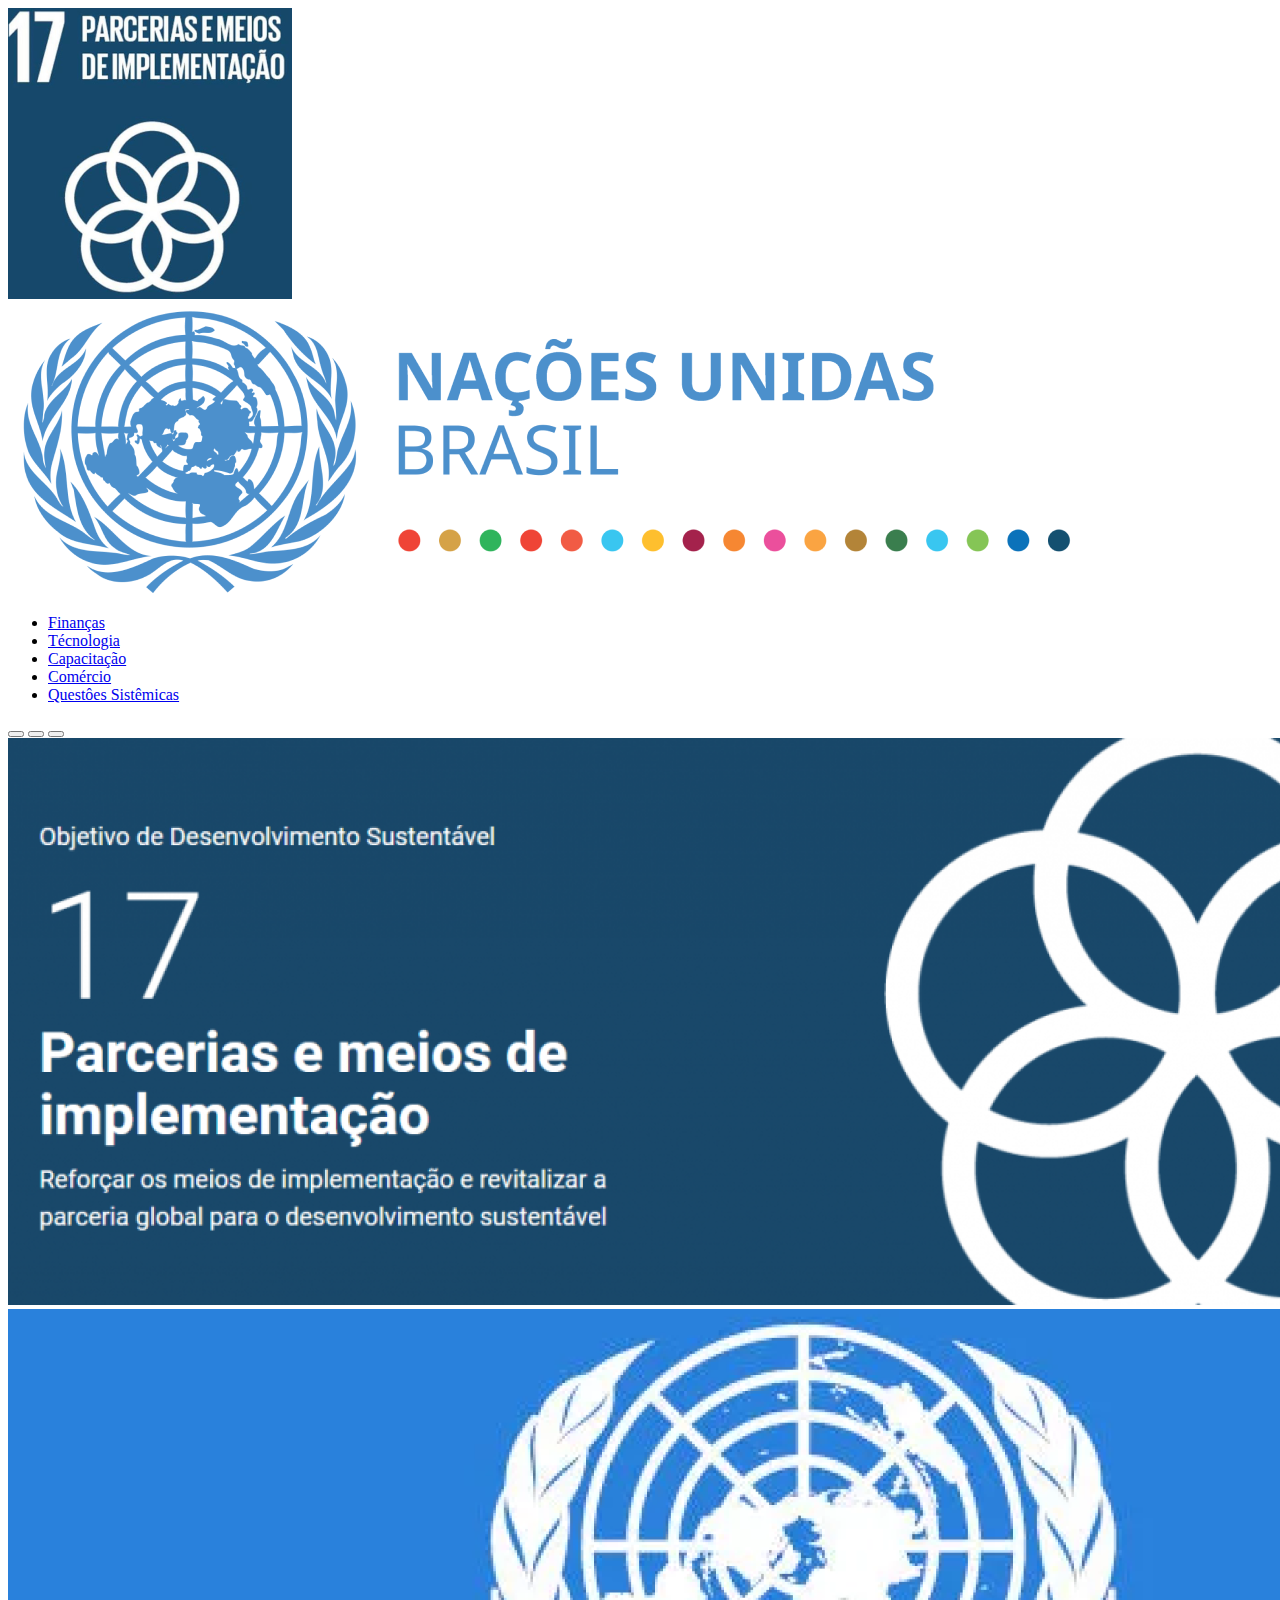
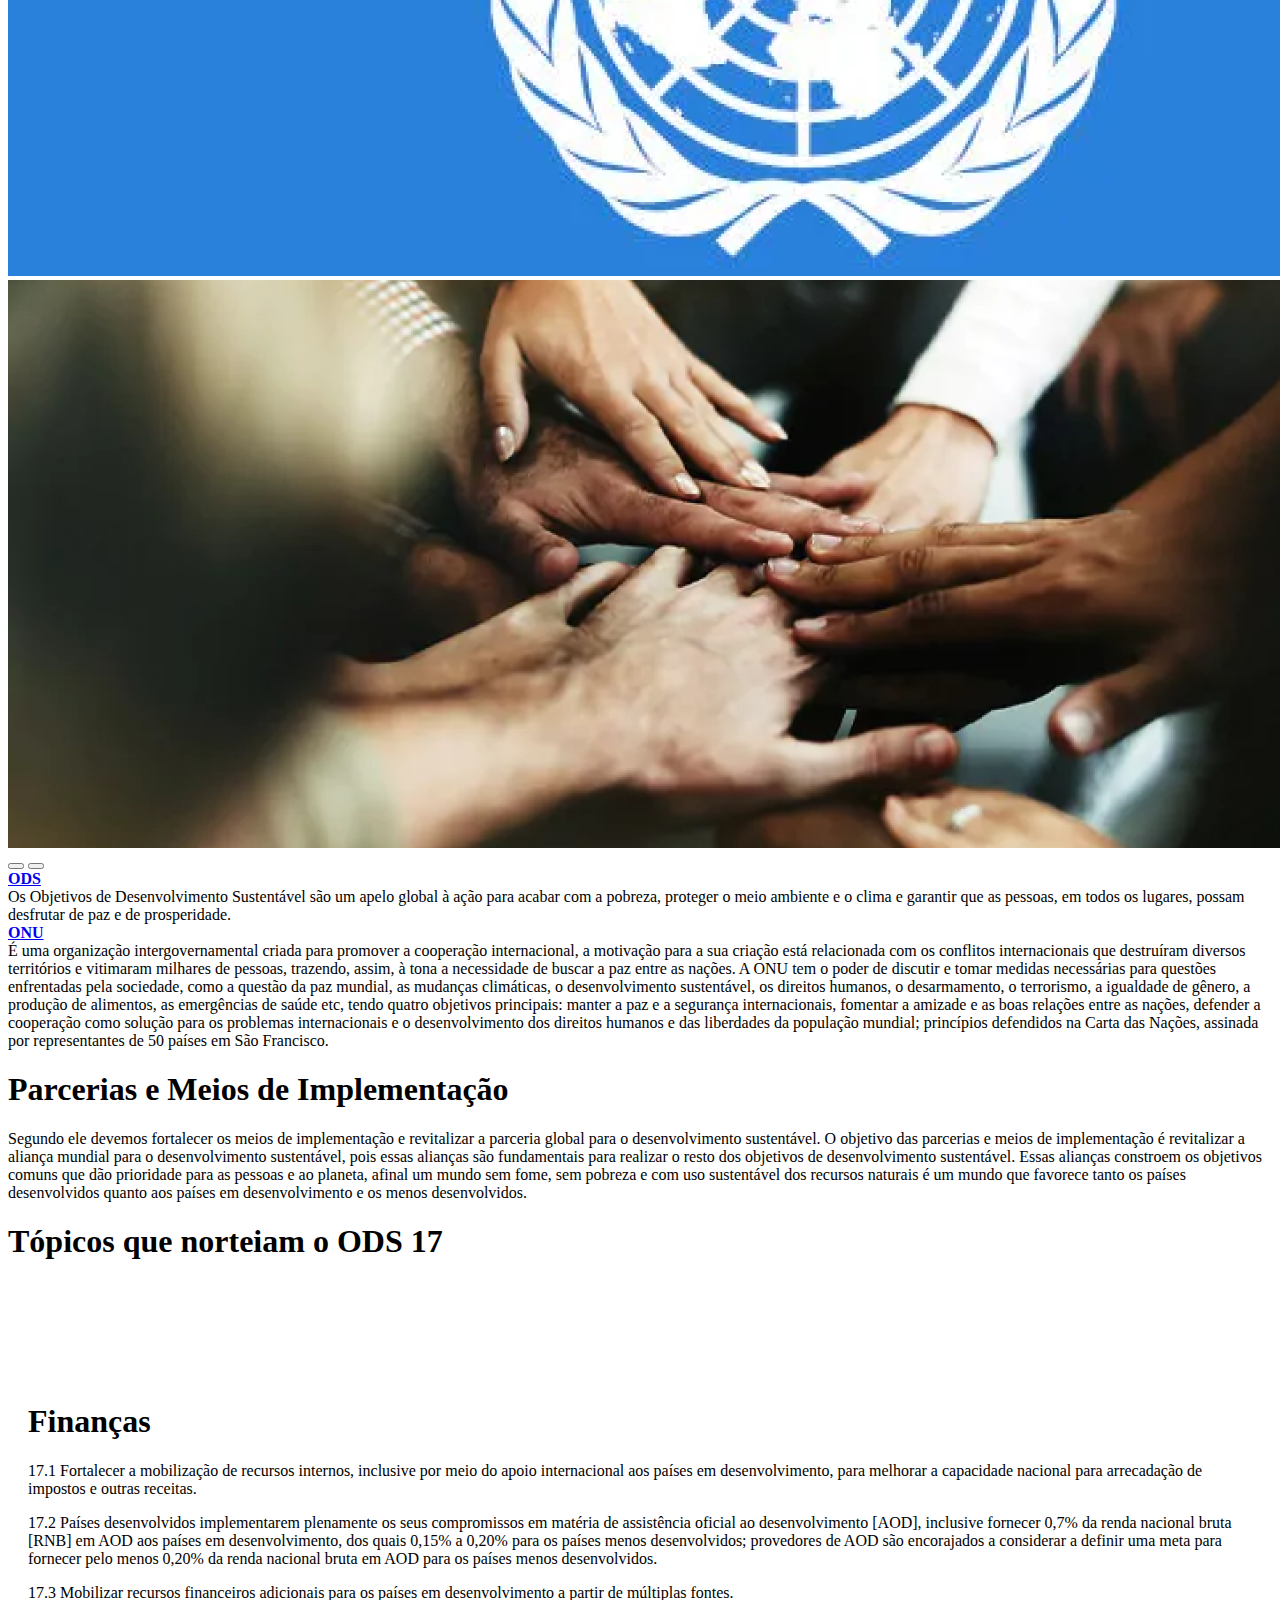
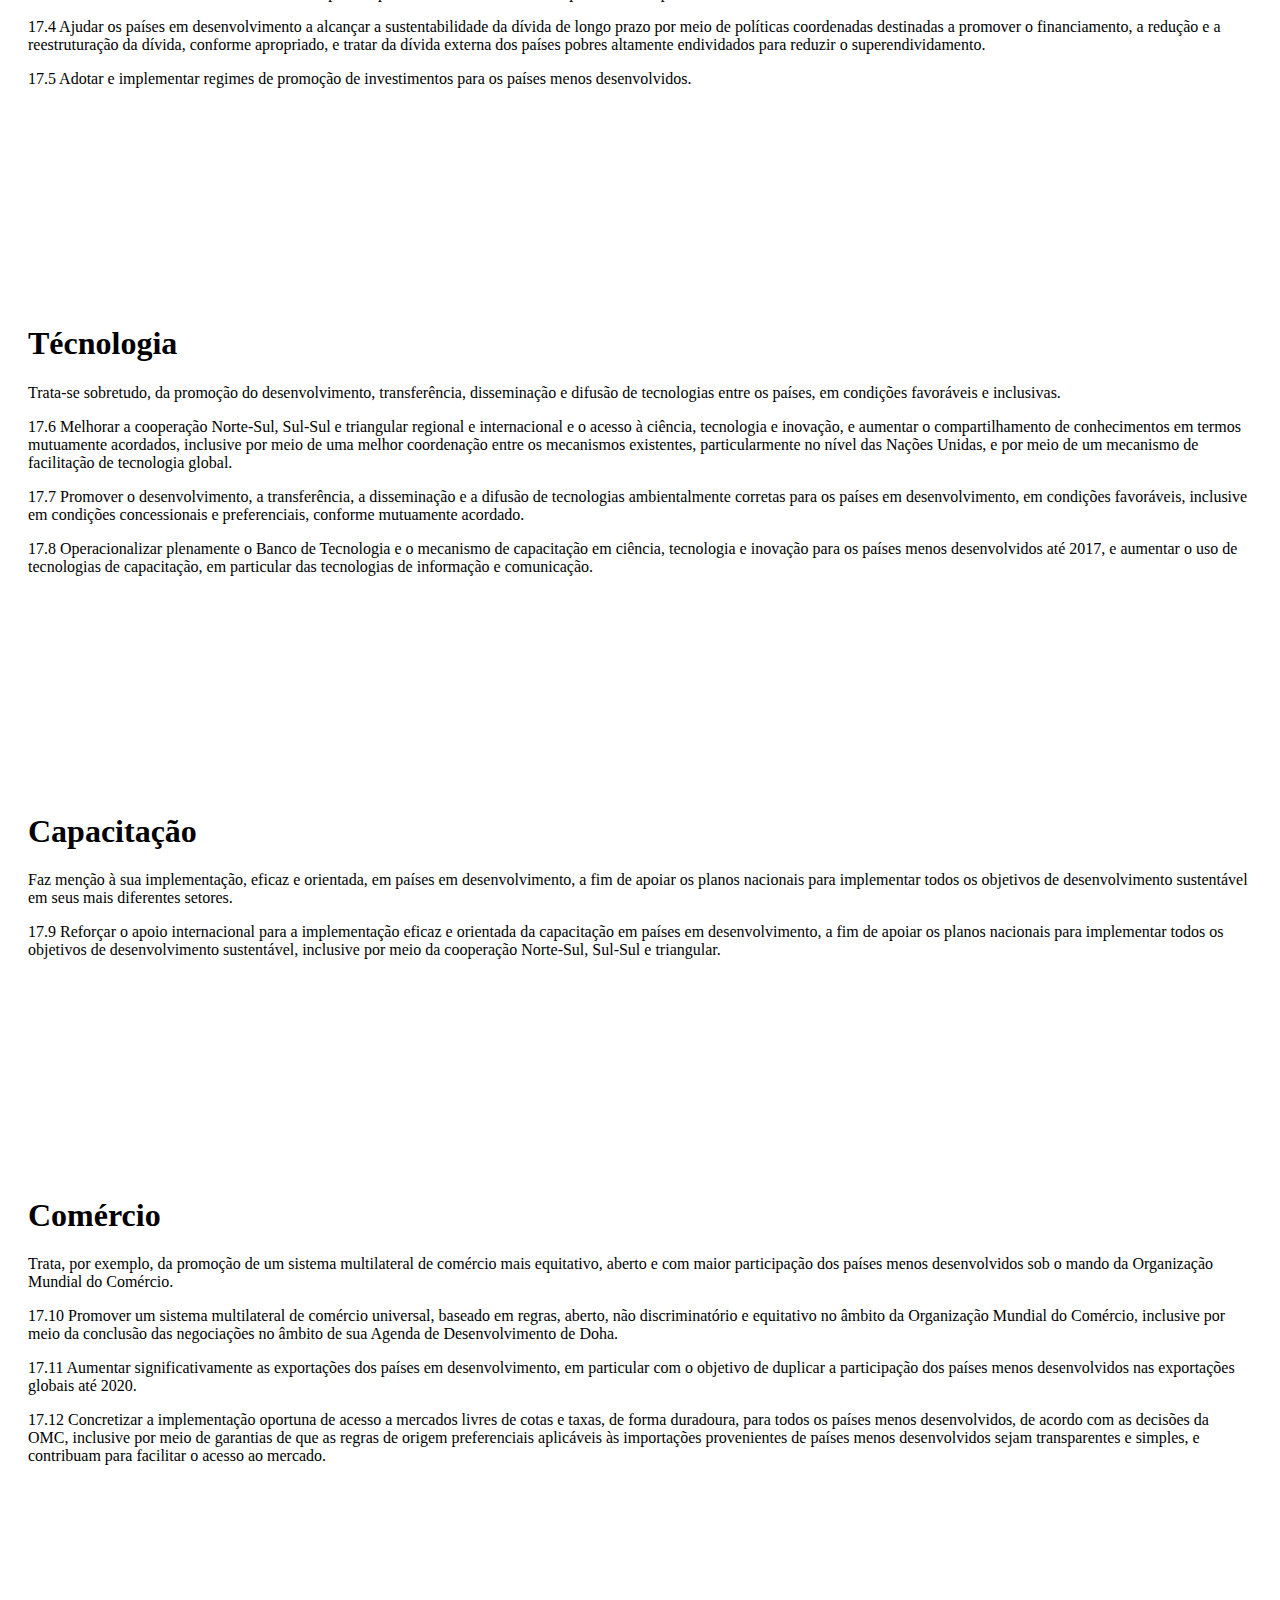
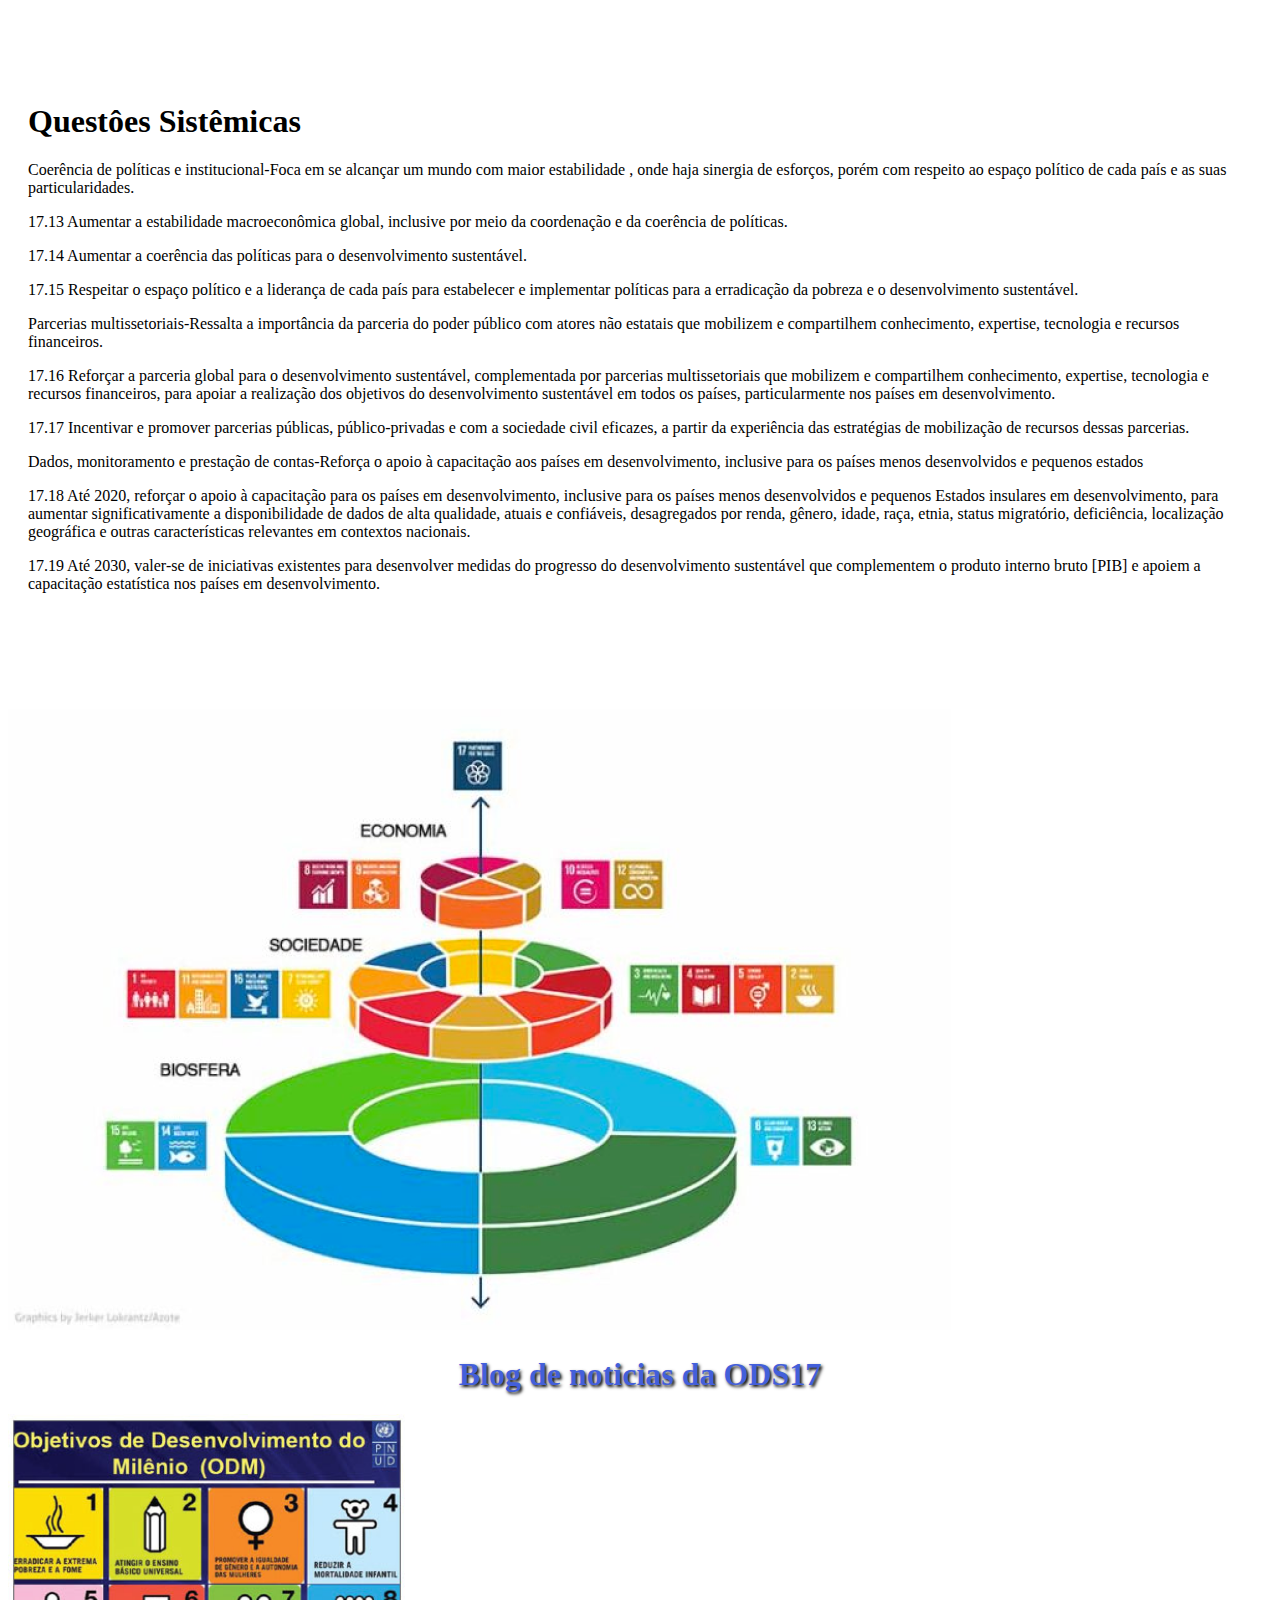
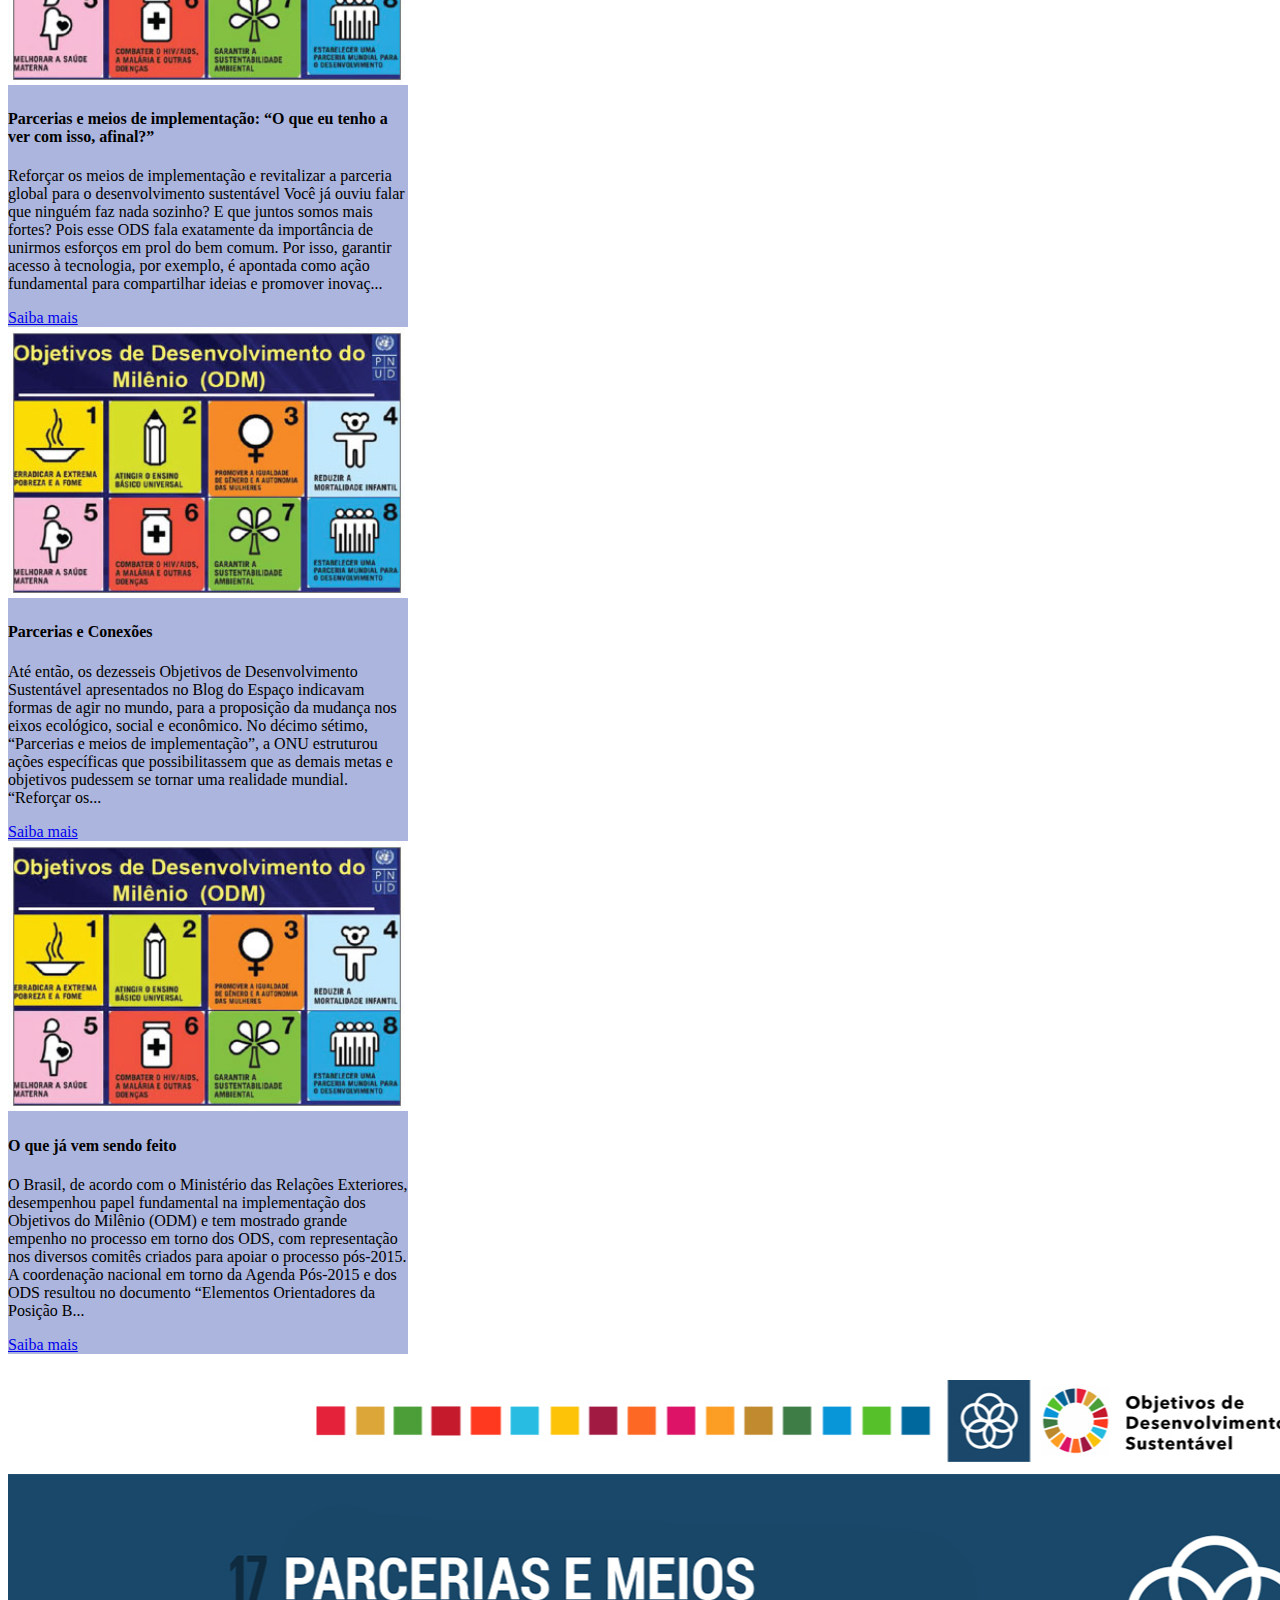
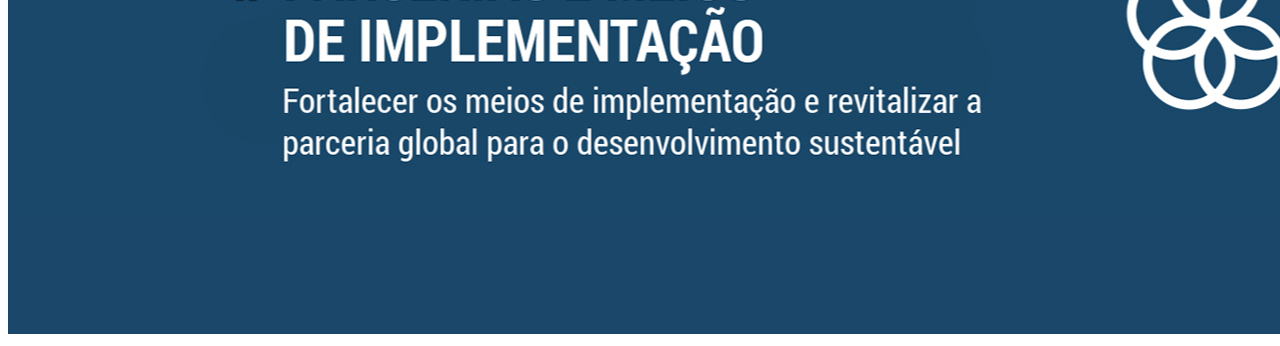
<file: index.html>
<!DOCTYPE html>
<html lang="pt-br">

<head>
  <script src="js/funcoes.js" type="text/javascript"></script>
  <!-- CSS only -->
  <link href="https://cdn.jsdelivr.net/npm/bootstrap@5.2.1/dist/css/bootstrap.min.css" rel="stylesheet"
    integrity="sha384-iYQeCzEYFbKjA/T2uDLTpkwGzCiq6soy8tYaI1GyVh/UjpbCx/TYkiZhlZB6+fzT" crossorigin="anonymous">
  <!-- JavaScript Bundle with Popper -->
  <script src="https://cdn.jsdelivr.net/npm/bootstrap@5.2.1/dist/js/bootstrap.bundle.min.js"
    integrity="sha384-u1OknCvxWvY5kfmNBILK2hRnQC3Pr17a+RTT6rIHI7NnikvbZlHgTPOOmMi466C8"
    crossorigin="anonymous"></script>
  <meta charset="UTF-8">
  <meta http-equiv="X-UA-Compatible" content="IE=edge">
  <meta name="viewport" content="width=device-width, initial-scale=1.0">
  <link href="css/style.css" rel="stylesheet" type="text/css">
  <title>ODS</title>
</head>

<body>
  <div class="wrapper">
    <div class="logo">
      <img src="imgs/tema17.png" class="log">
    </div>

    <div class="ONU">
      <img class="img-fluid" src="imgs/onu.png" alt="New York">

    </div>

    <body>

      <body data-bs-spy="scroll" data-bs-target=".navbar" top="-5px">

        <nav class="navbar navbar-expand-sm bg-dark navbar-dark">
          <div class="container-fluid">
            <ul class="navbar-nav">
              <li class="nav-item">
                <a class="nav-link" href="#section1">Finanças</a>
              </li>
              <li class="nav-item">
                <a class="nav-link" href="#section2">Técnologia</a>
              </li>
              <li class="nav-item">
                <a class="nav-link" href="#section3">Capacitação</a>
              </li>
              <li class="nav-item">
                <a class="nav-link" href="#section4">Comércio</a>
              </li>
              <li class="nav-item">
                <a class="nav-link" href="#section5">Questôes Sistêmicas</a>
              </li>
            </ul>
          </div>
        </nav>
        <!-- Carousel -->
        <div id="demo" class="carousel slide" data-bs-ride="carousel">

          <!-- Indicators/dots -->
          <div class="carousel-indicators">
            <button type="button" data-bs-target="#demo" data-bs-slide-to="0" class="active"></button>
            <button type="button" data-bs-target="#demo" data-bs-slide-to="1"></button>
            <button type="button" data-bs-target="#demo" data-bs-slide-to="2"></button>
          </div>

          <div class="carousel-inner">
            <div class="carousel-item active">
              <img src="imgs/ODS2.png" class="d-block w-100">
            </div>
            <div class="carousel-item">
              <img src="imgs/ODS3.png" class="d-block w-100">
            </div>
            <div class="carousel-item">
              <img src="imgs/ods1.png" class="d-block w-100">
            </div>
          </div>
          <button class="carousel-control-prev" type="button" data-bs-target="#demo" data-bs-slide="prev">
            <span class="carousel-control-prev-icon"></span>
          </button>
          <button class="carousel-control-next" type="button" data-bs-target="#demo" data-bs-slide="next">
            <span class="carousel-control-next-icon"></span>
          </button>
        </div>
  </div>
</body>


<div id="accordion">

  <div class="card">
    <div class="card-header">
      <a class="btn" data-bs-toggle="collapse" href="#collapseOne">
        <b>ODS</b>
      </a>
    </div>
    <div id="collapseOne" class="collapse show" data-bs-parent="#accordion">
      <div class="card-body">
        Os Objetivos de Desenvolvimento Sustentável são um apelo global à ação para acabar com a pobreza, proteger o
        meio ambiente e o clima e garantir que as pessoas, em todos os lugares, possam desfrutar de paz e de
        prosperidade.
      </div>
    </div>
  </div>

  <div class="card">
    <div class="card-header">
      <a class="collapsed btn" data-bs-toggle="collapse" href="#collapseTwo">
        <b>ONU</b>
      </a>
    </div>
    <div id="collapseTwo" class="collapse" data-bs-parent="#accordion">
      <div class="card-body">
        É uma organização intergovernamental criada para promover a cooperação internacional, a motivação para a sua
        criação está relacionada com os conflitos internacionais que destruíram diversos territórios e vitimaram
        milhares de pessoas, trazendo, assim, à tona a necessidade de buscar a paz entre as nações.
        A ONU tem o poder de discutir e tomar medidas necessárias para questões enfrentadas pela sociedade, como a
        questão da paz mundial, as mudanças climáticas, o desenvolvimento sustentável, os direitos humanos, o
        desarmamento, o terrorismo, a igualdade de gênero, a produção de alimentos, as emergências de saúde etc, tendo
        quatro objetivos principais: manter a paz e a segurança internacionais, fomentar a amizade e as boas relações
        entre as nações, defender a cooperação como solução para os problemas internacionais e o desenvolvimento dos
        direitos humanos e das liberdades da população mundial; princípios defendidos na Carta das Nações, assinada por
        representantes de 50 países em São Francisco.
      </div>
    </div>
  </div>

  <div class="container p-5 my-5 bg-secondary text-black">
    <h1><b>Parcerias e Meios de Implementação</b></h1>
  </div>

  <div class="explicacao">
    <p class="ajuste1">
      <script>texto1();</script>
    </p>
  </div>


  <div class="container p-5 my-5 bg-secondary text-black">
    <h1><b>Tópicos que norteiam o ODS 17</b></h1>
  </div>

  <div id="section1" class="container-fluid bg-primary text-white" style="padding:100px 20px;">
    <h1><b>Finanças</b></h1>
    <p>17.1 Fortalecer a mobilização de recursos internos, inclusive por meio do apoio internacional aos países em
      desenvolvimento, para melhorar a capacidade nacional para
      arrecadação de impostos e outras receitas.</p>
    <p>17.2 Países desenvolvidos implementarem plenamente os seus compromissos em matéria de assistência oficial ao
      desenvolvimento [AOD], inclusive fornecer 0,7% da renda
      nacional bruta [RNB] em AOD aos países em desenvolvimento, dos quais 0,15% a 0,20% para os países menos
      desenvolvidos; provedores de AOD são encorajados a considerar
      a definir uma meta para fornecer pelo menos 0,20% da renda nacional bruta em AOD para os países menos
      desenvolvidos.</p>

    <p>17.3 Mobilizar recursos financeiros adicionais para os países em desenvolvimento a partir de múltiplas fontes.
    </p>

    <p>17.4 Ajudar os países em desenvolvimento a alcançar a sustentabilidade da dívida de longo prazo por meio de
      políticas coordenadas destinadas a promover o financiamento,
      a redução e a reestruturação da dívida, conforme apropriado, e tratar da dívida externa dos países pobres
      altamente endividados para reduzir o superendividamento.</p>

    <p>17.5 Adotar e implementar regimes de promoção de investimentos para os países menos desenvolvidos.

    </p>
  </div>


  <div id="section2" class="container-fluid text-black" style="padding:100px 20px;">
    <h1><b>Técnologia</b></h1>
    <p>Trata-se sobretudo, da promoção do desenvolvimento, transferência, disseminação e difusão de tecnologias entre os
      países, em condições favoráveis e inclusivas.</p>
    <p>17.6 Melhorar a cooperação Norte-Sul, Sul-Sul e triangular regional e internacional e o acesso à ciência,
      tecnologia e inovação, e aumentar o compartilhamento de
      conhecimentos em termos mutuamente acordados, inclusive por meio de uma melhor coordenação entre os mecanismos
      existentes, particularmente no nível das Nações Unidas,
      e por meio de um mecanismo de facilitação de tecnologia global.</p>

    <p>17.7 Promover o desenvolvimento, a transferência, a disseminação e a difusão de tecnologias ambientalmente
      corretas para os países em desenvolvimento, em condições
      favoráveis, inclusive em condições concessionais e preferenciais, conforme mutuamente acordado.</p>

    <p>17.8 Operacionalizar plenamente o Banco de Tecnologia e o mecanismo de capacitação em ciência, tecnologia e
      inovação para os países menos desenvolvidos até 2017,
      e aumentar o uso de tecnologias de capacitação, em particular das tecnologias de informação e comunicação.</p>
  </div>

  <div id="section3" class="container-fluid bg-primary text-white" style="padding:100px 20px;">
    <h1><b>Capacitação</b></h1>
    <p>Faz menção à sua implementação, eficaz e orientada, em países em desenvolvimento, a fim de apoiar os planos
      nacionais para implementar todos os objetivos de desenvolvimento sustentável em seus mais diferentes setores.</p>
    <p>17.9 Reforçar o apoio internacional para a implementação eficaz e orientada da capacitação em países em
      desenvolvimento, a fim de apoiar os planos nacionais para
      implementar todos os objetivos de desenvolvimento sustentável, inclusive por meio da cooperação Norte-Sul, Sul-Sul
      e triangular.</p>
  </div>

  <div id="section4" class="container-fluid text-black" style="padding:100px 20px;">
    <h1><b>Comércio</b></h1>
    <p>Trata, por exemplo, da promoção de um sistema multilateral de comércio mais equitativo, aberto e com maior
      participação dos países menos desenvolvidos sob o mando da Organização Mundial do Comércio.</p>
    <p>17.10 Promover um sistema multilateral de comércio universal, baseado em regras, aberto, não discriminatório e
      equitativo no âmbito da Organização Mundial do Comércio,
      inclusive por meio da conclusão das negociações no âmbito de sua Agenda de Desenvolvimento de Doha.</p>

    <p>17.11 Aumentar significativamente as exportações dos países em desenvolvimento, em particular com o objetivo de
      duplicar a participação dos países menos desenvolvidos
      nas exportações globais até 2020.</p>

    <p>17.12 Concretizar a implementação oportuna de acesso a mercados livres de cotas e taxas, de forma duradoura, para
      todos os países menos desenvolvidos, de acordo com as
      decisões da OMC, inclusive por meio de garantias de que as regras de origem preferenciais aplicáveis às
      importações provenientes de países menos desenvolvidos sejam
      transparentes e simples, e contribuam para facilitar o acesso ao mercado.</p>
  </div>

  <div id="section5" class="container-fluid bg-primary text-white" style="padding:100px 20px;">
    <h1><b>Questôes Sistêmicas</b></h1>
    <p>Coerência de políticas e institucional-Foca em se alcançar um mundo com maior estabilidade , onde haja sinergia
      de esforços, porém com respeito ao espaço político de cada país e as suas particularidades.</p>
    <p>17.13 Aumentar a estabilidade macroeconômica global, inclusive por meio da coordenação e da coerência de
      políticas.</p>
    <p>17.14 Aumentar a coerência das políticas para o desenvolvimento sustentável.</p>
    <p>17.15 Respeitar o espaço político e a liderança de cada país para estabelecer e implementar políticas para a
      erradicação da pobreza e o desenvolvimento sustentável.</p>
    <p>Parcerias multissetoriais-Ressalta a importância da parceria do poder público com atores não estatais que
      mobilizem e compartilhem conhecimento, expertise, tecnologia e recursos financeiros.</p>
    <p>17.16 Reforçar a parceria global para o desenvolvimento sustentável, complementada por parcerias multissetoriais
      que mobilizem e compartilhem conhecimento, expertise,
      tecnologia e recursos financeiros, para apoiar a realização dos objetivos do desenvolvimento sustentável em todos
      os países, particularmente nos países em desenvolvimento.</p>
    <p>17.17 Incentivar e promover parcerias públicas, público-privadas e com a sociedade civil eficazes, a partir da
      experiência das estratégias de mobilização de recursos dessas parcerias.</p>
    <p>Dados, monitoramento e prestação de contas-Reforça o apoio à capacitação aos países em desenvolvimento, inclusive
      para os países menos desenvolvidos e pequenos estados</p>
    <p>17.18 Até 2020, reforçar o apoio à capacitação para os países em desenvolvimento, inclusive para os países menos
      desenvolvidos e pequenos Estados insulares em
      desenvolvimento, para aumentar significativamente a disponibilidade de dados de alta qualidade, atuais e
      confiáveis, desagregados por renda, gênero, idade, raça,
      etnia, status migratório, deficiência, localização geográfica e outras características relevantes em contextos
      nacionais.</p>
    <p>17.19 Até 2030, valer-se de iniciativas existentes para desenvolver medidas do progresso do desenvolvimento
      sustentável que complementem o produto interno bruto [PIB]
      e apoiem a capacitação estatística nos países em desenvolvimento.</p>
  </div>

  <div class="topicos">
    <img class="img-fluid" src="imgs/todas.png" alt="New York">

    <div style="text-align:center ;" class="titulo">
      <h1>Blog de noticias da ODS17</h1>
    </div>

    <div class="row">
      <script>noticiageral()</script>
    </div>
  </div>
</div>

<div class="rodapé">
  <img class="img-fluid" src="imgs/ods-onu.png" alt="New York">
</div>
</div>
</div>


</body>

</html>
</file>
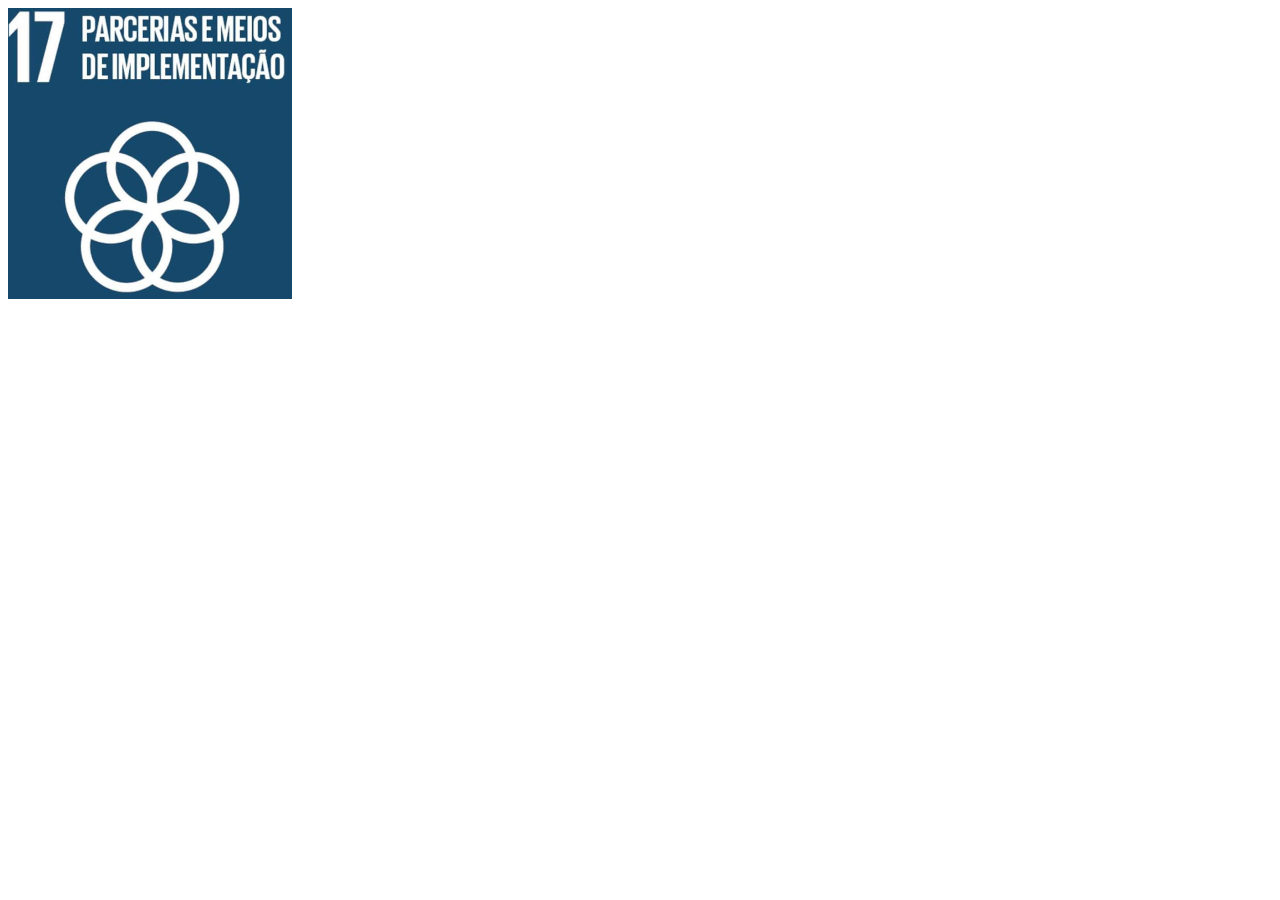
<file: postagem.html>
<!DOCTYPE html>
<html lang="pt-br">

<head>
    <script src="js/funcoes.js" type="text/javascript"></script>
    <!-- CSS only -->
    <link href="https://cdn.jsdelivr.net/npm/bootstrap@5.2.1/dist/css/bootstrap.min.css" rel="stylesheet"
        integrity="sha384-iYQeCzEYFbKjA/T2uDLTpkwGzCiq6soy8tYaI1GyVh/UjpbCx/TYkiZhlZB6+fzT" crossorigin="anonymous">
    <!-- JavaScript Bundle with Popper -->
    <script src="https://cdn.jsdelivr.net/npm/bootstrap@5.2.1/dist/js/bootstrap.bundle.min.js"
        integrity="sha384-u1OknCvxWvY5kfmNBILK2hRnQC3Pr17a+RTT6rIHI7NnikvbZlHgTPOOmMi466C8"
        crossorigin="anonymous"></script>
    <meta charset="UTF-8">
    <meta http-equiv="X-UA-Compatible" content="IE=edge">
    <meta name="viewport" content="width=device-width, initial-scale=1.0">
    <link href="css/style.css" rel="stylesheet" type="text/css">
    <title>ODS</title>
    <link rel="preconnect" href="https://fonts.googleapis.com">
    <link rel="preconnect" href="https://fonts.gstatic.com" crossorigin>
    <link href="https://fonts.googleapis.com/css2?family=Pacifico&display=swap" rel="stylesheet">
</head>

<body>
    <div class="wrapper">
        <div class="logo">
            <img src="imgs/tema17.png" class="log">
        </div>

        <div style="text-align:center ;" class="titulo">
            <script>titulo()</script>
        </div>

        <div class="container-fluid">
            <script>imagem()</script>
        </div>

        <div class="title">
            <h1 class="text-center"></h1>
            <script>conteudo()</script>
        </div>

        <div class="container p-5 my-5 border">
            <p class="text-center">
                <script>texto()</script>
            </p>
            <p class="text-center">
                <script>site()</script>
            </p>
        </div>
    </div>

</body>
</file>
<file: css/style.css>
.float-end{
    width: 100%;
    height: 225px;
}
.titulo{
    color: #435fda;
    text-shadow: black 0.1em 0.1em 0.2em;
}

#blog{
    background-color: #435fda;
}

#cartao{
    background-color: #acb5dd;
}
</file>
